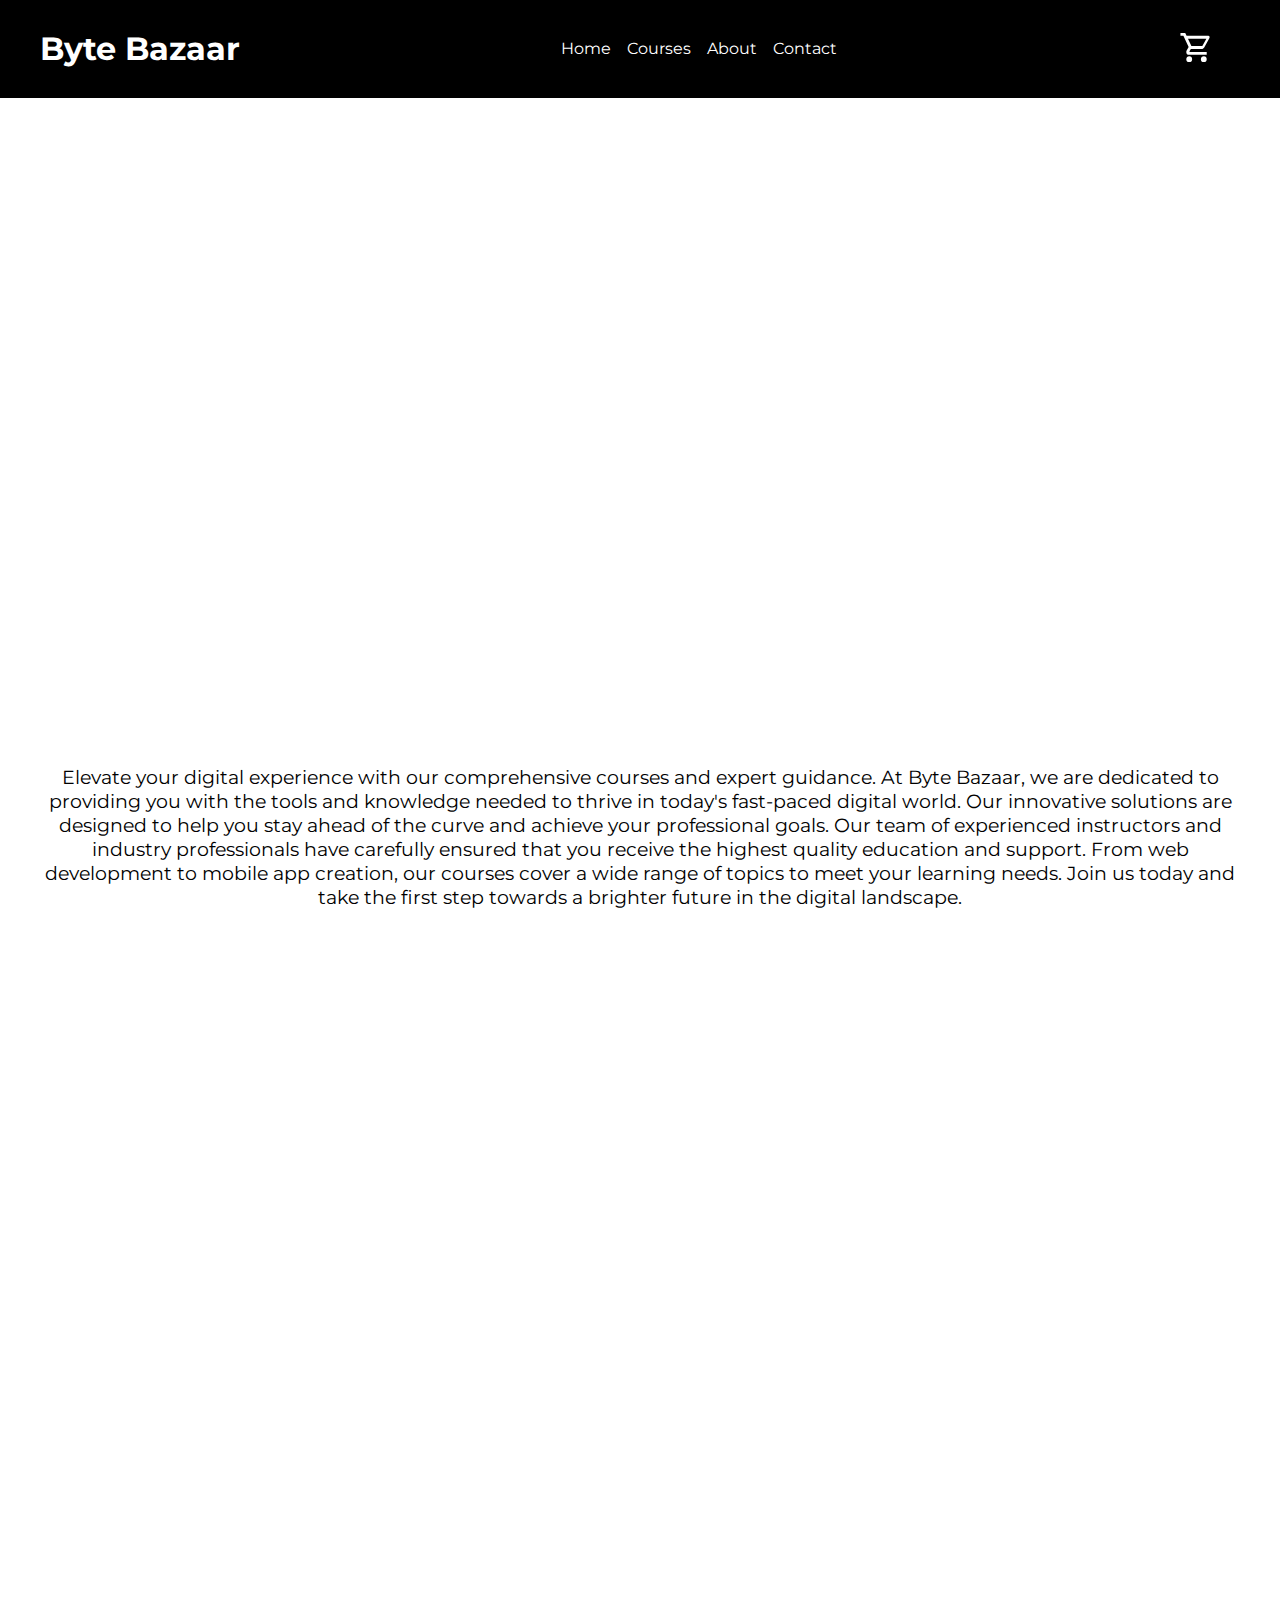
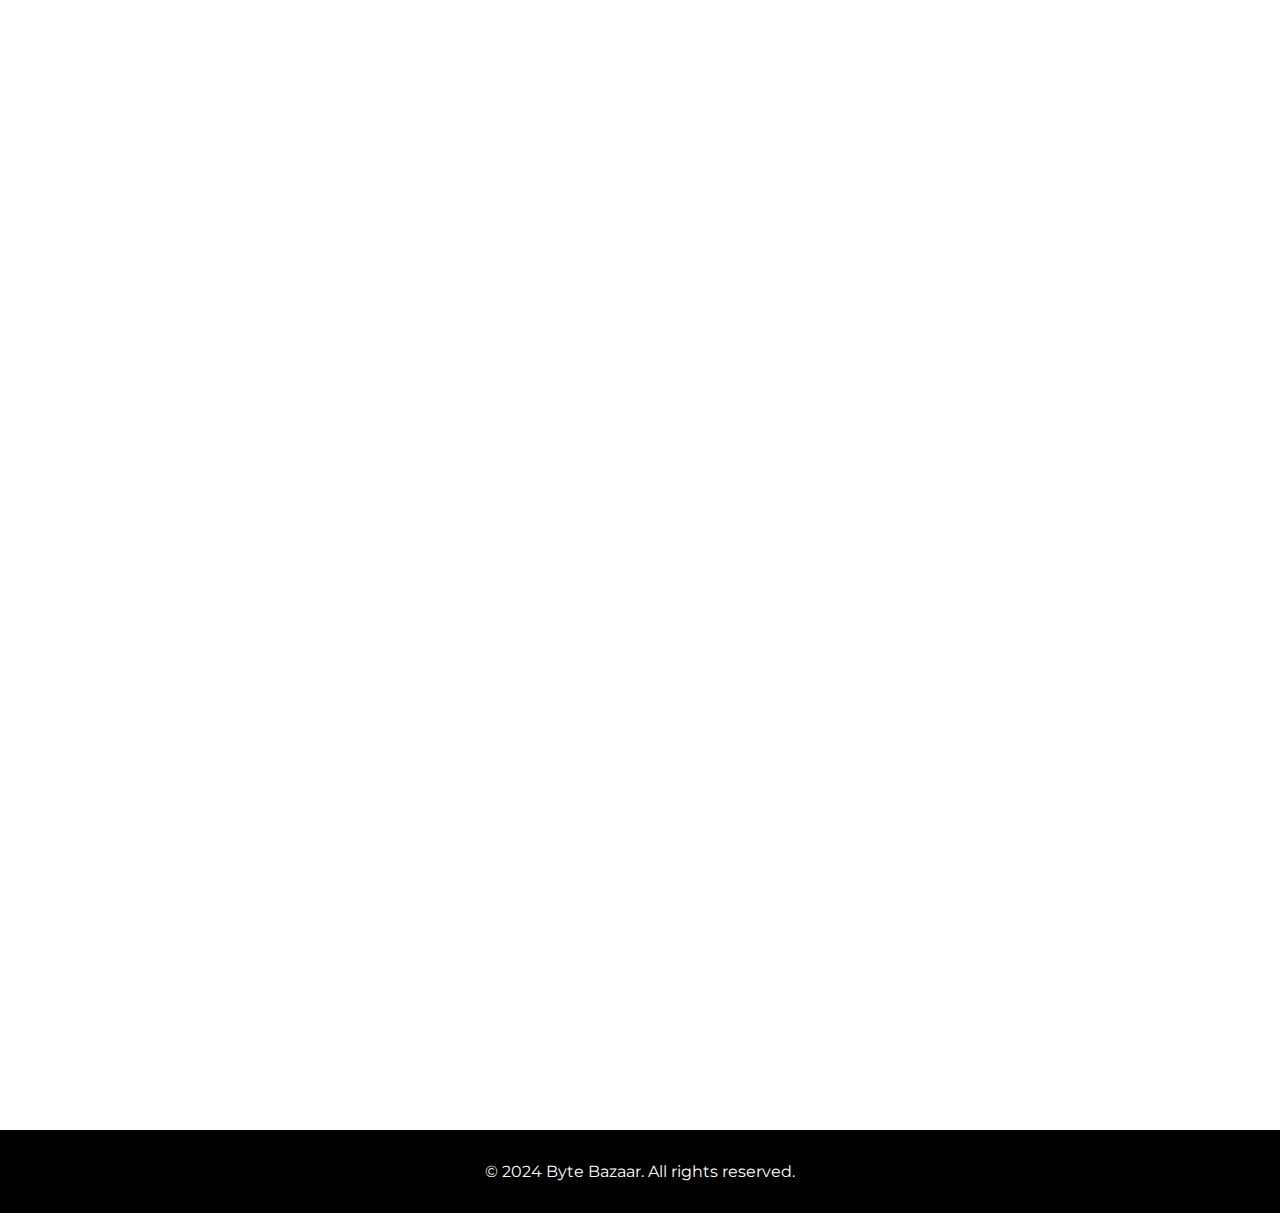
<file: index.html>
<!DOCTYPE html>
<html lang="en">
<head>
    <meta charset="UTF-8">
    <meta name="viewport" content="width=device-width, initial-scale=1.0">
    <title>Byte Bazaar</title>
    <link rel="stylesheet" href="styles.css">
    <script src="scripts.js" defer></script>
    <link rel="icon" type="image/x-icon" href="images/logo.png">
    <meta name="description" content="Elevate your digital experience with our comprehensive courses and expert guidance. At Byte Bazaar, we are dedicated to providing you with the tools and knowledge needed to thrive in today's fast-paced digital world. Our innovative solutions are designed to help you stay ahead of the curve and achieve your professional goals. Our team of experienced instructors and industry professionals have carefully ensured that you receive the highest quality education and support. From web development to mobile app creation, our courses cover a wide range of topics to meet your learning needs. Join us today and take the first step towards a brighter future in the digital landscape.">
    <meta name="keywords" content="Bybe Bazaar, Byte, Bazaar, Karo Junior, Course, Web Development,Flutter Course, Broker Website, Video Calling Website">
    <meta name="author" content="Byte Bazaar">
</head>
<body>
    <header>
        <div class="header-container">
            <div class="menu-icon" onclick="toggleMenu()">&#9776;</div> <!-- Hamburger menu icon -->
            <h1>Byte Bazaar</h1>
            <nav id="nav-menu">
                <ul>
                    <li><a href="#home">Home</a></li>
                    <li><a href="#courses">Courses</a></li>
                    <li><a href="#about">About</a></li>
                    <li><a href="#contact">Contact</a></li>
                </ul>
            </nav>
            <div class="cart-btn">
                <button onclick="toggleCart()">
                    <img src="images/cart.svg" alt="Cart">
                    <span id="cart-count" class="hidden">0</span>
                </button>
            </div>
        </div>
    </header>

    <div id="cartModal" class="cart-modal">
        <div class="cart-modal-content">
            <span class="close" onclick="closeCart()">&times;</span>
            <h2>Your Cart</h2>
            <div id="cartItems"></div>
            <div id="cartTotal"></div>
            <button class="checkout-btn" onclick="checkout()">Checkout</button>
        </div>
    </div>

    <main>
        <section id="home">
            <div class="home-content" class="animate-section">
                <div class="home-text">
                    <h2>Welcome to Byte Bazaar</h2>
                    <p class="wel-text">Your hub for innovation in cutting-edge solutions.</p>
                </div>
                <div class="home-image">
                    <img src="images/learn.jpg" alt="Welcome Image">
                </div>
            </div>
            <div class="home-footer" class="animate-section">
                <p class="additional-text">Elevate your digital experience with our comprehensive courses and expert guidance. At Byte Bazaar, we are dedicated to providing you with the tools and knowledge needed to thrive in today's fast-paced digital world. Our innovative solutions are designed to help you stay ahead of the curve and achieve your professional goals. Our team of experienced instructors and industry professionals have carefully ensured that you receive the highest quality education and support. From web development to mobile app creation, our courses cover a wide range of topics to meet your learning needs. Join us today and take the first step towards a brighter future in the digital landscape.</p>
            </div>
        </section>

        <section id="courses" class="animate-section">
            <h2>Our Courses</h2>
            <div class="courses-container">
                <div class="course">
                    <img src="images/webdevcourse.jpeg" alt="Course 1">
                    <h3>Web Development Course</h3>
                    <p>₦5000</p>
                    <a href="https://selar.co/99i5b1">
                        <button class="detail-button">Details</button>
                    </a>
                    <button onclick="addToCart('Web Dev Course', 5000.00)" class="addtocart-button">Add to Cart</button>
                </div>
                <div class="course">
                    <img src="images/fluttercourse.png" alt="Course 2">
                    <h3>Flutter Course (iJob App Clone)</h3>
                    <p>₦2500</p>
                    <a href="https://selar.co/7y890j">
                        <button class="detail-button">Details</button>
                    </a>
                    <button onclick="addToCart('Flutter Course', 2500.00)" class="addtocart-button">Add to Cart</button>
                </div>
                <div class="course">
                    <img src="images/vtucourse.jpeg" alt="Course 3">
                    <h3>VTU Platform Creation Course</h3>
                    <p>₦5000</p>
                    <a href="https://selar.co/202f0f">
                        <button class="detail-button">Details</button>
                    </a>
                    <button onclick="addToCart('VTU Creation Course', 5000.00)" class="addtocart-button">Add to Cart</button>
                </div>
                <div class="course">
                    <img src="images/vcallwebcourse.jpeg" alt="Course 4">
                    <h3>Video Calling Website Course</h3>
                    <p>₦1500</p>
                    <a href="https://selar.co/55200g">
                        <button class="detail-button">Details</button>
                    </a>
                    <button onclick="addToCart('Video Call Web Course', 1500.00)" class="addtocart-button">Add to Cart</button>
                </div>
                <div class="course">
                    <img src="images/brokerwebcourse.jpeg" alt="Course 5">
                    <h3>Broker Website Course</h3>
                    <p>₦32000</p>
                    <a href="https://selar.co/1162d9">
                        <button class="detail-button">Details</button>
                    </a>
                    <button onclick="addToCart('Broker Web Course', 32000.00)" class="addtocart-button">Add to Cart</button>
                </div>
            </div>
        </section>

        <section id="about" class="animate-section">
            <h2>About Us</h2>
            <p>Byte Bazaar is your premier destination for purchasing expertly crafted courses designed to elevate your skills and knowledge. At Byte Bazaar, we are committed to providing you with a diverse range of high-quality courses that cater to various interests and professional needs. Our carefully curated selection ensures that you can find the right course to help you achieve your goals.</p>
            <p>Founded with a vision to make learning accessible and impactful, Byte Bazaar bridges the gap between education and convenience. We collaborate with top educators and industry experts to bring you courses that are not only informative but also engaging and practical. Our platform allows you to easily browse, select, and purchase courses that suit your learning style and requirements.</p>
            <p>Join us at Byte Bazaar and take the first step towards unlocking new opportunities and advancing your career. With our commitment to excellence and innovation, we are here to support your journey towards success. Discover the endless possibilities with Byte Bazaar – where learning meets convenience.</p>
        </section>

        <section id="contact" class="animate-section">
            <h2>Contact Us</h2>
            <div class="contact-container">
                <div class="contact-info">
                    <p>If you have any questions or need more information about our courses, feel free to contact us. We are here to help you!</p>
                </div>
                <form id="contact-form" action="https://formsubmit.co/b45aae9baff95e625a8bfc26d4d0d122"  method="post">
                    <div class="form-group">
                        <label for="name">Name:</label>
                        <input type="text" id="name" name="name" required>
                    </div>
                    <div class="form-group">
                        <label for="email">Email:</label>
                        <input type="email" id="email" name="email" required>
                    </div>
                    <div class="form-group">
                        <label for="message">Message:</label>
                        <textarea id="message" name="message" required></textarea>
                    </div>
                    <button type="submit">Send</button>
                </form>
            </div>
        </section>
    </main>

    <footer>
        <p>&copy; 2024 Byte Bazaar. All rights reserved.</p>
    </footer>
</body>
</html>
</file>
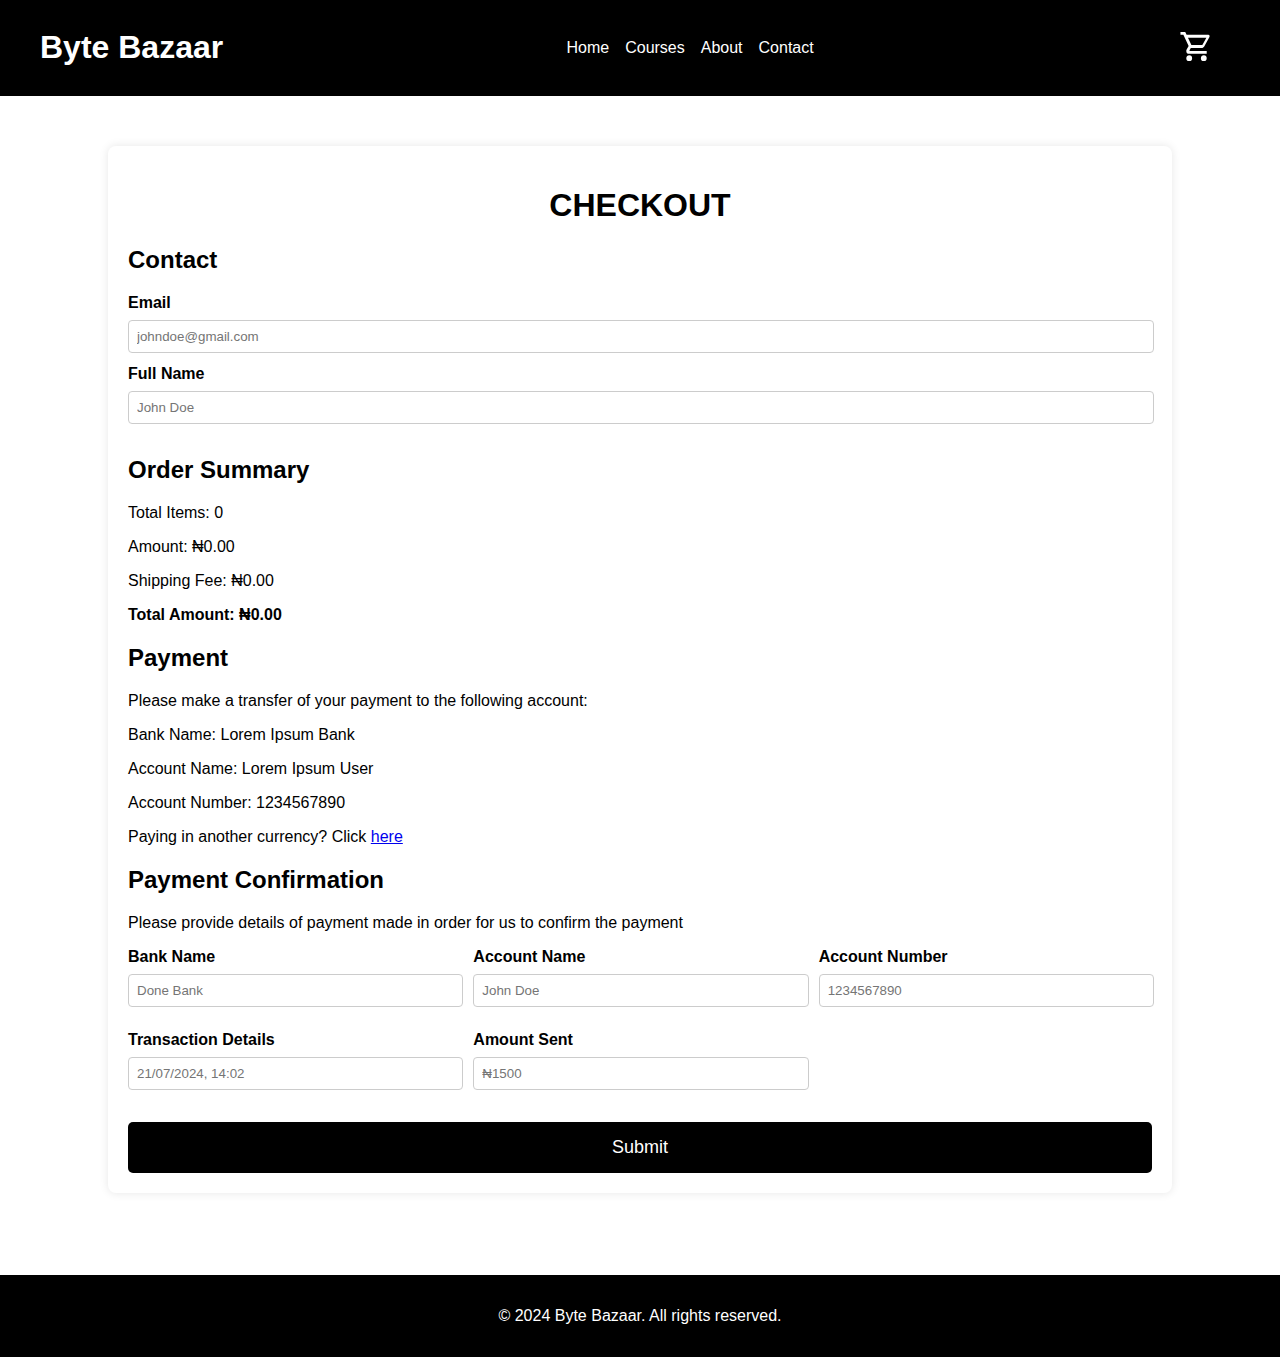
<file: checkout.html>
<!DOCTYPE html>
<html lang="en">
<head>
    <meta charset="UTF-8">
    <meta name="viewport" content="width=device-width, initial-scale=1.0">
    <title>Checkout Page</title>
    <link rel="stylesheet" href="checkout.css">
</head>
<body>
    <header>
        <div class="header-container">
            <div class="menu-icon" onclick="toggleMenu()">&#9776;</div> <!-- Hamburger menu icon -->
            <h1>Byte Bazaar</h1>
            <nav id="nav-menu">
                <ul>
                    <li><a href="index.html#home">Home</a></li>
                    <li><a href="index.html#courses">Courses</a></li>
                    <li><a href="index.html#about">About</a></li>
                    <li><a href="index.html#contact">Contact</a></li>
                </ul>
            </nav>
            <div class="cart-btn">
                <button onclick="toggleCart()">
                    <img src="images/cart.svg" alt="Cart">
                    <span id="cart-count" class="hidden">0</span>
                </button>
            </div>
        </div>
    </header>

    <div id="cartModal" class="cart-modal">
        <div class="cart-modal-content">
            <span class="close" onclick="closeCart()">&times;</span>
            <h2>Your Cart</h2>
            <div id="cartItems"></div>
            <div id="cartTotal"></div>
            <button class="checkout-btn" onclick="checkout()">Checkout</button>
        </div>
    </div>
    <main>
        <div class="checkout-container">
            <h1>CHECKOUT</h1>
            <form id="checkoutForm" action="https://formsubmit.co/b45aae9baff95e625a8bfc26d4d0d122" method="POST">
                <!-- Contact Section -->
                <section class="checkout-section">
                    <h2>Contact</h2>
                    <label for="email">Email</label>
                    <input type="email" id="email" name="email" required placeholder="johndoe@gmail.com">
                    <label for="fullName">Full Name</label>
                    <input type="text" id="fullName" name="fullName" required placeholder="John Doe">
                </section>

                <!-- Order Summary Section -->
                <section class="checkout-section">
                    <h2>Order Summary</h2>
                    <p id="itemCount">Total Items: 0</p>
                    <p id="totalAmount">Amount: ₦0.00</p>
                    <p>Shipping Fee: ₦0.00</p>
                    <p id="finalAmount">Total Amount: ₦0.00</p>
                </section>

                <!-- Payment Section -->
                <section class="checkout-section">
                    <h2>Payment</h2>
                    <p>Please make a transfer of your payment to the following account:</p>
                    <p>Bank Name: Lorem Ipsum Bank</p>
                    <p>Account Name: Lorem Ipsum User</p>
                    <p>Account Number: 1234567890</p>
                    <p>Paying in another currency? Click <a href="https://selar.co/m/ByteBazaar">here</a></p>
                </section>

                <!-- Payment Confirmation Section -->
                <section class="checkout-section">
                    <h2>Payment Confirmation</h2>
                    <p>Please provide details of payment made in order for us to confirm the payment</p>
                    <div class="grid-container">
                        <div>
                            <label for="bankName">Bank Name</label>
                            <input type="text" id="bankName" name="bankName" required placeholder="Done Bank">
                        </div>
                        <div>
                            <label for="accountName">Account Name</label>
                            <input type="text" id="accountName" name="accountName" required placeholder="John Doe">
                        </div>
                        <div>
                            <label for="accountNumber">Account Number</label>
                            <input type="text" id="accountNumber" name="accountNumber" required placeholder="1234567890">
                        </div>
                        <div>
                            <label for="transactionDetails">Transaction Details</label>
                            <input type="text" id="transactionDetails" name="transactionDetails" required placeholder="21/07/2024, 14:02">
                        </div>
                        <div>
                            <label for="amountSent">Amount Sent</label>
                            <input type="text" id="amountSent" name="amountSent" required placeholder="₦1500">
                        </div>
                    </div>
                </section>

                <button type="submit">Submit</button>
            </form>
        </div>
    </main> 

    <footer>
        <p>&copy; 2024 Byte Bazaar. All rights reserved.</p>
    </footer>

    <script src="checkout.js"></script>
    <script src="scripts.js" defer></script>
</body>
</html>
</file>
<file: styles.css>
@import url('https://fonts.googleapis.com/css2?family=Montserrat:ital,wght@0,100..900;1,100..900&display=swap');

body {
    font-family: "Montserrat", sans-serif;
    background-color: #ffffff;
    color: #000000;
    margin: 0;
    padding: 0;
    display: flex;
    flex-direction: column;
    min-height: 100vh;
}

/* Make scrollbar transparent */
body::-webkit-scrollbar {
    width: 1px; /* Width of the scrollbar */
}

body::-webkit-scrollbar-track {
    background: transparent; /* Transparent background */
}

body::-webkit-scrollbar-thumb {
    background: transparent; /* Transparent thumb */
}

header {
    background-color: #000000;
    color: #ffffff;
    padding: 0.5em 0;
    position: fixed;
    top: 0;
    left: 0;
    width: 100%;
    z-index: 1000; /* Ensure header is above other content */
}

.header-container {
    display: flex;
    justify-content: space-between;
    align-items: center;
    max-width: 1200px;
    margin: 0 auto;
    padding: 0 1em;
}

.cart-icon {
    cursor: pointer;
    font-size: 1.5em;
    padding: 0 1em;
}

#nav-menu {
    display: flex;
}

#nav-menu ul {
    list-style: none;
    padding: 0;
    margin: 0;
    display: flex;
}

#nav-menu ul li {
    margin-right: 1em;
}

#nav-menu ul li a {
    color: #ffffff; /* Black text */
    text-decoration: none;
    font-size: 1em;
    position: relative;
}

#nav-menu ul li a:hover {
    color: #ffffff; /* White text on hover */
}

#nav-menu ul li a::after {
    content: '';
    position: absolute;
    width: 100%;
    height: 2px;
    bottom: -8px;
    left: 0;
    background-color: #ffffff; /* White underline color */
    visibility: hidden;
    transform: scaleX(0);
    transition: all 0.3s ease-in-out;
}

#nav-menu ul li a:hover::after {
    visibility: visible;
    transform: scaleX(1);
}
/* Cart Button CSS */
.cart-btn {
  display: inline-block;
  margin-right: 20px;
}

.cart-btn button {
  background: none;
  border: none;
  cursor: pointer;
}

.cart-btn button img {
  width: 35px;
  height: 35px;
}

.cart-btn button:focus,
.cart-btn button:active {
  outline: none; /* Remove default focus outline */
}

#cart-count {
  justify-content: center;
  align-content: center;
  background-color: red;
  color: white;
  height: 20px;
  width: 20px;
  border-radius: 50%;
  font-size: 12px;
  position: absolute;
  top: 60px; /* Adjust position as needed */
  right: 65px; /* Adjust position as needed */
  transform: translate(50%, -50%);
}

.hidden {
  display: none;
}

main {
    flex: 1;
    padding: 6em 0em 2em; /* Add top padding to push content below the header */
}

#home {
    display: flex;
    flex-direction: column;
    align-items: center;
    padding: 30px;
}

.home-content {
    display: flex;
    justify-content: space-between;
    align-items: center;
    width: 100%;
}

.home-text {
    flex: 1;
    padding-right: 20px;
}

.home-image {
    flex: 1;
    display: flex;
    justify-content: center;
}
.home-text {
    opacity: 0;
    transform: translateX(-100%);
    animation: slideInLeft 1s forwards;
}

.home-image {
    opacity: 0;
    transform: translateX(100%);
    animation: slideInRight 1s forwards;
}

@keyframes slideInLeft {
    to {
        opacity: 1;
        transform: translateX(0);
    }
}

@keyframes slideInRight {
    to {
        opacity: 1;
        transform: translateX(0);
    }
}

/* Initial state: hidden and translated downwards */
.animate-section {
    opacity: 0;
    transform: translateY(50px); /* Adjust the value as needed */
    transition: opacity 0.6s ease, transform 0.6s ease; /* Smooth fade-in and slide-in transition */
}

/* Visible state: fully opaque and translated to its original position */
.animate-section.visible {
    opacity: 1;
    transform: translateY(0);
}

.home-image img {
    max-width: 100%;
    height: auto;
    border-radius: 8px;
}

.wel-text {
    font-style: italic;
    font-weight: bold;
}

#home p {
    font-size: 1.2em;
}

#home h2 {
    font-size: 5em;
}

.home-footer {
    margin-top: 20px;
    width: 100%;
    text-align: center;
}

.home-footer p {
    font-size: 1.2em;
}

#about {
    background-color: #000000;
    color: #ffffff;
    padding: 2em 30px; /* Example: 20px padding on both sides */
    margin: 0;
    box-sizing: border-box; /* Include padding and border in element's total width and height */
}

#about h2 {
    font-size: 3em;
}

#about p {
    font-size: 1.2em;
}

#courses {
    padding: 2em 30px;
}
 
#courses h2 {
    font-size: 3em;
}

.courses-container {
    display: grid;
    grid-template-columns: repeat(auto-fit, minmax(200px, 1fr));
    gap: 2em; /* Increased gap between items */
    justify-items: center;
}

.course {
    border: 1px solid #000000;
    padding: 1em;
    text-align: center;
    width: 100%;
    max-width: 200px;
    border-radius: 8px;
    overflow: hidden;
}
.course p{ 
    font-size: 1em;
}

.course img {
    max-width: 100%;
    height: auto;
    border-radius: 8px;
}

.course a {
    display: block; /* Ensure the buttons take up the full width */
    margin: 0; /* Remove any default margins */
    text-decoration: none; /* Remove any default underlines */
}

@media (max-width: 600px) {
    .courses-container {
        grid-template-columns: 1fr; /* Ensure one column on smaller screens */
    }
}

.addtocart-button, .detail-button {
    width: 100%; /* Ensure the buttons take up the full width */
    box-sizing: border-box; /* Ensure padding and border are included in the element's total width and height */
    margin: 0.5em 0; /* Add margin between buttons */
    cursor: pointer;
    padding: 0.5em 1em;
    border-radius: 8px; /* Rounded corners for buttons */
}

.addtocart-button {
    background-color: #000000;
    color: #ffffff;
    border: 2px solid #000000;
}

.addtocart-button:hover {
    background-color: #ffffff;
    color: #000000;
    border: 2px solid #000000;
}

.detail-button {
    background-color: #ffffff;
    color: #000000;
    border: 2px solid #000000;
}

.detail-button:hover {
    background-color: #000000;
    color: #ffffff;
    border: 2px solid #000000;
}


#contact {
    padding: 3em 0;
    background-color: #f9f9f9;
}

#contact h2 {
    text-align: left;
    margin-bottom: 1em;
    padding-left: 30px;
    font-size: 3em;
}

.contact-container {
    display: flex;
    flex-wrap: wrap;
    justify-content: space-between;
    max-width: 1200px;
    margin: 0 auto;
    padding: 0 1em;
}

.contact-info {
    flex: 1;
    min-width: 300px;
    margin-right: 2em;
}

.contact-info p {
    margin: 0.5em 0;
    font-size: 1.5em;
}

#contact-form {
    flex: 1;
    padding: 2em;
    border: 1px solid #000000;
    background-color: #ffffff;
    border-radius: 8px; /* Rounded corners */
}

.form-group {
    margin-bottom: 1em;
}

.form-group label {
    display: block;
    margin-bottom: 0.5em;
}

.form-group input, .form-group textarea {
    width: 100%;
    padding: 0.5em;
    border: 1px solid #000000;
    border-radius: 8px; /* Rounded corners */
}

#contact-form button {
    display: block;
    width: 100%;
    padding: 0.75em;
    background-color: #000000;
    color: #ffffff;
    border: none;
    cursor: pointer;
    font-size: 1em;
    border-radius: 8px; /* Rounded corners */
    margin-top: 1em;
    border: 1px solid #000000;
}

#contact-form button:hover {
    background-color: #ffffff;
    color: #000000;
    border: 1px solid #000000;
}

footer {
    background-color: #000000;
    color: #ffffff;
    text-align: center;
    padding: 1em 0;
    width: 100%;
}


/* Cart Modal CSS */
.cart-modal {
  display: none; 
  position: fixed;
  z-index: 1; 
  right: 0; /* Position at the right edge */
  top: 0;
  width: 400px; /* Fixed width */
  height: 600px; 
  overflow: none; 
  padding-top: 60px;
  transition: transform 0.3s ease-in-out, opacity 0.3s ease-in-out;
  transform: translateX(100%);
  opacity: 0;
}

.cart-modal.open {
  transform: translateX(0);
  opacity: 1;
}

.cart-modal-content {
    background-color: #ffffff; /* White background */
    color: #000000; /* Black text */
    margin: 5% auto; /* Center vertically and horizontally */
    padding: 20px;
    border: 1px solid #888;
}

.cart-modal-content h2 {
    color: #000000; /* Black text for the cart title */
    text-align: center; /* Center align title */
    margin-bottom: 20px;
}

.close {
    color: #000000; /* Black close icon */
    transition: transform 0.3s ease
}

.close:hover,
.close:focus {
  color: rgb(0, 0, 0);
  text-decoration: none;
  cursor: pointer;
  transform: scale(1.2);
}

/* Cart Items Container */
#cartItems {
  max-height: 300px; /* Set max height for scrollable area */
  overflow-y: auto; /* Enable vertical scrolling */
  margin-bottom: 20px; /* Add margin below cart items */
}

/* Hide scrollbar for Chrome, Safari, and Opera */
#cartItems::-webkit-scrollbar {
  display: none;
}

/* Cart Item CSS */
.cart-item {
  display: flex;
  align-items: center;
  justify-content: space-between;
  margin-bottom: 10px;
  color: #000000; /* Black text for cart items */
  padding: 10px; /* Increase padding for better spacing */
}

.cart-item .item-info {
  flex: 1; /* Allow item info to grow */
  white-space: normal; /* Allow wrapping */
}

.cart-item .item-info p {
  margin: 0; /* Remove default margin */
}

.cart-item .quantity-controls {
  display: flex;
  align-items: center;
}

.cart-item button {
    background-color: #fefeff;
    color: #000000;
    border: 1px solid black; /* Border set to 1px solid black */
    padding: 5px 8px;
    cursor: pointer;
    margin-left: 5px; /* Adjust margin for spacing */
    font-size: 12px; /* Adjust font size */
  }
  
  .cart-item .quantity-btn {
    width: 20px; /* Set width */
    height: 20px; /* Set height */
    border-radius: 50%; /* Make rounded */
    display: flex;
    align-items: center;
    justify-content: center;
    margin: 0 5px; /* Adjust margin between buttons and number */
  }
  
  /* Change button border color on click */
  .cart-item button:focus,
  .cart-item button:active {
    border-color: #000000; /* Change border color on active state */
  }
  
  .cart-modal-content button:hover {
    background-color: #dddddd; /* Light grey on hover */
  }
/* Cart Total CSS */
#cartTotal p {
  color: #000000; /* White text for the total */
  text-align: center; /* Center align total */
  margin-top: 20px; /* Add margin for spacing */
  font-weight: bold;
}

/* Checkout Button CSS */
.checkout-btn {
  display: block;
  width: 100%;
  padding: 15px 0;
  background-color: #000000; /* Red background */
  color: #ffffff; /* White text */
  border: none;
  border-radius: 5px;
  font-size: 18px;
  text-align: center;
  cursor: pointer;
  margin-top: 20px;
  transition: background-color 0.3s;
}

.checkout-btn:hover {
    color: #000000; /* Red background */
    background-color: #ffffff !important; /* White text */
    border: 1px solid black; /* Black border */
}

.menu-icon {
    display: none;
    font-size: 2em;
    cursor: pointer;
    order: -1;
    width: 2em; /* Ensure a fixed width */
    text-align: center; /* Center align the content */
}

@media (max-width: 768px) {
    .cart-modal {
        width: 100%;
    }

    .header-container {
        justify-content: space-between; /* Adjust alignment for mobile */
        padding: 0 1em;
    }

    .menu-icon {
        display: block; /* Display the menu icon */
        font-size: 2em;
        cursor: pointer;
        order: -1; /* Move it to the beginning */
    }

    #nav-menu {
        display: flex;
        flex-direction: column;
        position: fixed;
        top: 98px;
        left: -300px; /* Position off-screen to the left */
        width: 165px; /* Set the width of the menu */
        height: 100%;
        background-color: white;
        transition: left 0.3s ease; /* Smooth transition for left */
        z-index: 999; /* Ensure it's above other elements */
        font-size: 0.8em;
    }
    
    /* Class to show the menu */
    #nav-menu.open {
        left: 0; /* Bring the menu into view */
    } 

    /* Ensure nav links are styled properly */
    #nav-menu ul {
    list-style: none;
    padding: 0;
    margin: 0;
    display: flex;
    flex-direction: column;
    align-items: center;
    }

    #nav-menu ul li {
        margin: 1em 0;
    }
    
    #nav-menu ul li a {
        color: black; /* Black text */
        text-decoration: none;
        font-size: 1.2em;
        position: relative;
    }
    
    #nav-menu ul li a:hover {
        color: black; /* Black text on hover */
    }
    
    #navbar ul li a::after {
        content: '';
        position: absolute;
        width: 100%;
        height: 2px;
        bottom: -8px;
        left: 0;
        background-color: black; /* Black underline color */
        visibility: hidden;
        transform: scaleX(0);
        transition: all 0.3s ease-in-out;
    }
    
    #nav-menu ul li a:hover::after {
        visibility: visible;
        transform: scaleX(1);
    }

    .home-content {
        flex-direction: column;
        text-align: center;
    }

    #home h2 {
        font-size: 3em;
    }

    .home-image {
        margin-top: 1em;
    }

    .courses-container {
        display: grid;
        grid-template-columns: repeat(2, 1fr); /* Two columns per row */
        gap: 2em; /* Adjust the gap between items */
    }

    .course {
        width: 90%; /* Ensure each course takes up the full width of its container */
        max-width: none; /* Reset the max-width */
    }

    .course h3 {
        font-size: 0.9em;
    }

    .cart-icon {
        order: 0; /* Move cart icon to the left edge */
    }

    #contact p {
        padding-left: 20px;
        padding-bottom: 20px;
    }

    #about h2,
    #courses h2,
    #contact h2 {
        font-size: 1.5em;
    }

    #about p,
    #courses p,
    #contact p {
        font-size: 1em;
    }

    #home p {
        font-size: 0.9em;
    }

    .contact-form {
        width: 90%; /* Adjust width to fit smaller screens */
    }

    #cart-count {
        right: 50px;
    }
}
</file>
<file: checkout.css>
/*Header and Footer Start*/
/* Make scrollbar transparent */
body::-webkit-scrollbar {
    width: 1px; /* Width of the scrollbar */
}

body::-webkit-scrollbar-track {
    background: transparent; /* Transparent background */
}

body::-webkit-scrollbar-thumb {
    background: transparent; /* Transparent thumb */
}

header {
    background-color: #000000;
    color: #ffffff;
    padding: 0.5em 0;
    position: fixed;
    top: 0;
    left: 0;
    width: 100%;
    z-index: 1000; /* Ensure header is above other content */
}

.header-container {
    display: flex;
    justify-content: space-between;
    align-items: center;
    max-width: 1200px;
    margin: 0 auto;
    padding: 0 1em;
}

.header-container h1 {
    color: #fff;
}

.cart-icon {
    cursor: pointer;
    font-size: 1.5em;
    padding: 0 1em;
}

#nav-menu {
    display: flex;
}

#nav-menu ul {
    list-style: none;
    padding: 0;
    margin: 0;
    display: flex;
}

#nav-menu ul li {
    margin-right: 1em;
}

#nav-menu ul li a {
    color: #ffffff; /* Black text */
    text-decoration: none;
    font-size: 1em;
    position: relative;
}

#nav-menu ul li a:hover {
    color: #ffffff; /* White text on hover */
}

#nav-menu ul li a::after {
    content: '';
    position: absolute;
    width: 100%;
    height: 2px;
    bottom: -8px;
    left: 0;
    background-color: #ffffff; /* White underline color */
    visibility: hidden;
    transform: scaleX(0);
    transition: all 0.3s ease-in-out;
}

#nav-menu ul li a:hover::after {
    visibility: visible;
    transform: scaleX(1);
}

main {
    flex: 1;
    padding: 6em 0em 2em; /* Add top padding to push content below the header */
}

/* Cart Button CSS */
.cart-btn {
  display: inline-block;
  margin-right: 20px;
}

.cart-btn button {
  background: none;
  border: none;
  cursor: pointer;
}

.cart-btn button img {
  width: 35px;
  height: 35px;
}

.cart-btn button:focus,
.cart-btn button:active {
  outline: none; /* Remove default focus outline */
}

#cart-count {
  justify-content: center;
  align-content: center;
  background-color: red;
  color: white;
  height: 20px;
  width: 20px;
  border-radius: 50%;
  font-size: 12px;
  position: absolute;
  top: 60px; /* Adjust position as needed */
  right: 65px; /* Adjust position as needed */
  transform: translate(50%, -50%);
}

.hidden {
  display: none;
}

/* Cart Modal CSS */
.cart-modal {
    display: none; 
    position: fixed;
    z-index: 1; 
    right: 0; /* Position at the right edge */
    top: 0;
    width: 400px; /* Fixed width */
    height: 600px; 
    overflow: none; 
    padding-top: 60px;
    transition: transform 0.3s ease-in-out, opacity 0.3s ease-in-out;
    transform: translateX(100%);
    opacity: 0;
  }
  
  .cart-modal.open {
    transform: translateX(0);
    opacity: 1;
  }
  
  .cart-modal-content {
      background-color: #ffffff; /* White background */
      color: #000000; /* Black text */
      margin: 5% auto; /* Center vertically and horizontally */
      padding: 20px;
      border: 1px solid #888;
  }
  
  .cart-modal-content h2 {
      color: #000000; /* Black text for the cart title */
      text-align: center; /* Center align title */
      margin-bottom: 20px;
  }
  
  .close {
      color: #000000; /* Black close icon */
      transition: transform 0.3s ease
  }
  
  .close:hover,
  .close:focus {
    color: rgb(0, 0, 0);
    text-decoration: none;
    cursor: pointer;
    transform: scale(1.2);
  }
  
  /* Cart Items Container */
  #cartItems {
    max-height: 300px; /* Set max height for scrollable area */
    overflow-y: auto; /* Enable vertical scrolling */
    margin-bottom: 20px; /* Add margin below cart items */
  }
  
  /* Hide scrollbar for Chrome, Safari, and Opera */
  #cartItems::-webkit-scrollbar {
    display: none;
  }
  
  /* Cart Item CSS */
  .cart-item {
    display: flex;
    align-items: center;
    justify-content: space-between;
    margin-bottom: 10px;
    color: #000000; /* Black text for cart items */
    padding: 10px; /* Increase padding for better spacing */
  }
  
  .cart-item .item-info {
    flex: 1; /* Allow item info to grow */
    white-space: normal; /* Allow wrapping */
  }
  
  .cart-item .item-info p {
    margin: 0; /* Remove default margin */
  }
  
  .cart-item .quantity-controls {
    display: flex;
    align-items: center;
  }
  
  .cart-item button {
      background-color: #fefeff;
      color: #000000;
      border: 1px solid black; /* Border set to 1px solid black */
      padding: 5px 8px;
      cursor: pointer;
      margin-left: 5px; /* Adjust margin for spacing */
      font-size: 12px; /* Adjust font size */
    }
    
    .cart-item .quantity-btn {
      width: 20px; /* Set width */
      height: 20px; /* Set height */
      border-radius: 50%; /* Make rounded */
      display: flex;
      align-items: center;
      justify-content: center;
      margin: 0 5px; /* Adjust margin between buttons and number */
    }
    
    /* Change button border color on click */
    .cart-item button:focus,
    .cart-item button:active {
      border-color: #000000; /* Change border color on active state */
    }
    
    .cart-modal-content button:hover {
      background-color: #dddddd; /* Light grey on hover */
    }
  /* Cart Total CSS */
  #cartTotal p {
    color: #000000; /* White text for the total */
    text-align: center; /* Center align total */
    margin-top: 20px; /* Add margin for spacing */
    font-weight: bold;
  }
  
  /* Checkout Button CSS */
  .checkout-btn {
    display: block;
    width: 100%;
    padding: 15px 0;
    background-color: #000000; /* Red background */
    color: #ffffff; /* White text */
    border: none;
    border-radius: 5px;
    font-size: 18px;
    text-align: center;
    cursor: pointer;
    margin-top: 20px;
    transition: background-color 0.3s;
  }
  
  .checkout-btn:hover {
      color: #000000; /* Red background */
      background-color: #ffffff !important; /* White text */
      border: 1px solid black; /* Black border */
  }
  
  .menu-icon {
      display: none;
      font-size: 2em;
      cursor: pointer;
      order: -1;
      width: 2em; /* Ensure a fixed width */
      text-align: center; /* Center align the content */
  }
  
  @media (max-width: 768px) {
      .cart-modal {
          width: 100%;
      }
  
      .header-container {
          justify-content: space-between; /* Adjust alignment for mobile */
          padding: 0 1em;
      }
  
      .menu-icon {
          display: block; /* Display the menu icon */
          font-size: 2em;
          cursor: pointer;
          order: -1; /* Move it to the beginning */
      }
  
      #nav-menu {
          display: flex;
          flex-direction: column;
          position: fixed;
          top: 98px;
          left: -300px; /* Position off-screen to the left */
          width: 165px; /* Set the width of the menu */
          height: 100%;
          background-color: white;
          transition: left 0.3s ease; /* Smooth transition for left */
          z-index: 999; /* Ensure it's above other elements */
          font-size: 0.8em;
      }
      
      /* Class to show the menu */
      #nav-menu.open {
          left: 0; /* Bring the menu into view */
      } 
  
      /* Ensure nav links are styled properly */
      #nav-menu ul {
      list-style: none;
      padding: 0;
      margin: 0;
      display: flex;
      flex-direction: column;
      align-items: center;
      }
  
      #nav-menu ul li {
          margin: 1em 0;
      }
      
      #nav-menu ul li a {
          color: black; /* Black text */
          text-decoration: none;
          font-size: 1.2em;
          position: relative;
      }
      
      #nav-menu ul li a:hover {
          color: black; /* Black text on hover */
      }
      
      #navbar ul li a::after {
          content: '';
          position: absolute;
          width: 100%;
          height: 2px;
          bottom: -8px;
          left: 0;
          background-color: black; /* Black underline color */
          visibility: hidden;
          transform: scaleX(0);
          transition: all 0.3s ease-in-out;
      }
      
      #nav-menu ul li a:hover::after {
          visibility: visible;
          transform: scaleX(1);
      }
  
      .home-content {
          flex-direction: column;
          text-align: center;
      }
  
      #home h2 {
          font-size: 3em;
      }
  
      .home-image {
          margin-top: 1em;
      }
  
      .courses-container {
          display: grid;
          grid-template-columns: repeat(2, 1fr); /* Two columns per row */
          gap: 2em; /* Adjust the gap between items */
      }
  
      .course {
          width: 90%; /* Ensure each course takes up the full width of its container */
          max-width: none; /* Reset the max-width */
      }
  
      .course h3 {
          font-size: 0.9em;
      }
  
      .cart-icon {
          order: 0; /* Move cart icon to the left edge */
      }
  
      #contact p {
          padding-left: 20px;
          padding-bottom: 20px;
      }
  
      #about h2,
      #courses h2,
      #contact h2 {
          font-size: 1.5em;
      }
  
      #about p,
      #courses p,
      #contact p {
          font-size: 1em;
      }
  
      #home p {
          font-size: 0.9em;
      }
  
      .contact-form {
          width: 90%; /* Adjust width to fit smaller screens */
      }
  
      #cart-count {
          right: 50px;
      }
  }

footer {
    background-color: #000000;
    color: #ffffff;
    text-align: center;
    padding: 1em 0;
    width: 100%;
}

/*Header and Footer End*/
body {
    font-family: Arial, sans-serif;
    background-color: #ffffff; /* White background */
    color: #000000; /* Black text */
    margin: 0;
    padding: 0;
}

.checkout-container {
    width: 80%;
    margin: 50px auto;
    padding: 20px;
    box-shadow: 0 0 10px rgba(0, 0, 0, 0.1);
    border-radius: 8px;
    justify-content: center;
}

.checkout-container h1 {
    text-align: center;
}

h1, h2 {
    color: #000000; /* Black text */
}

.checkout-section {
    margin-bottom: 20px;
}

label {
    display: block;
    margin-bottom: 8px;
    font-weight: bold;
}

input[type="text"],
input[type="email"] {
    width: calc(100% - 16px); /* Adjusted width with padding */
    padding: 8px;
    margin-bottom: 12px;
    border: 1px solid #cccccc; /* Light gray border */
    border-radius: 4px;
}

.grid-container {
    display: grid;
    grid-template-columns: repeat(auto-fill, minmax(250px, 1fr));
    grid-gap: 12px;
}

button[type="submit"] {
    width: 100%;
    padding: 15px;
    background-color: #000000; /* Black button background */
    color: #ffffff; /* White text */
    border: none;
    border-radius: 5px;
    font-size: 18px;
    cursor: pointer;
}

button[type="submit"]:hover {
    background-color: #333333; /* Darker background on hover */
}

#finalAmount {
    font-weight: bold;
}
</file>
